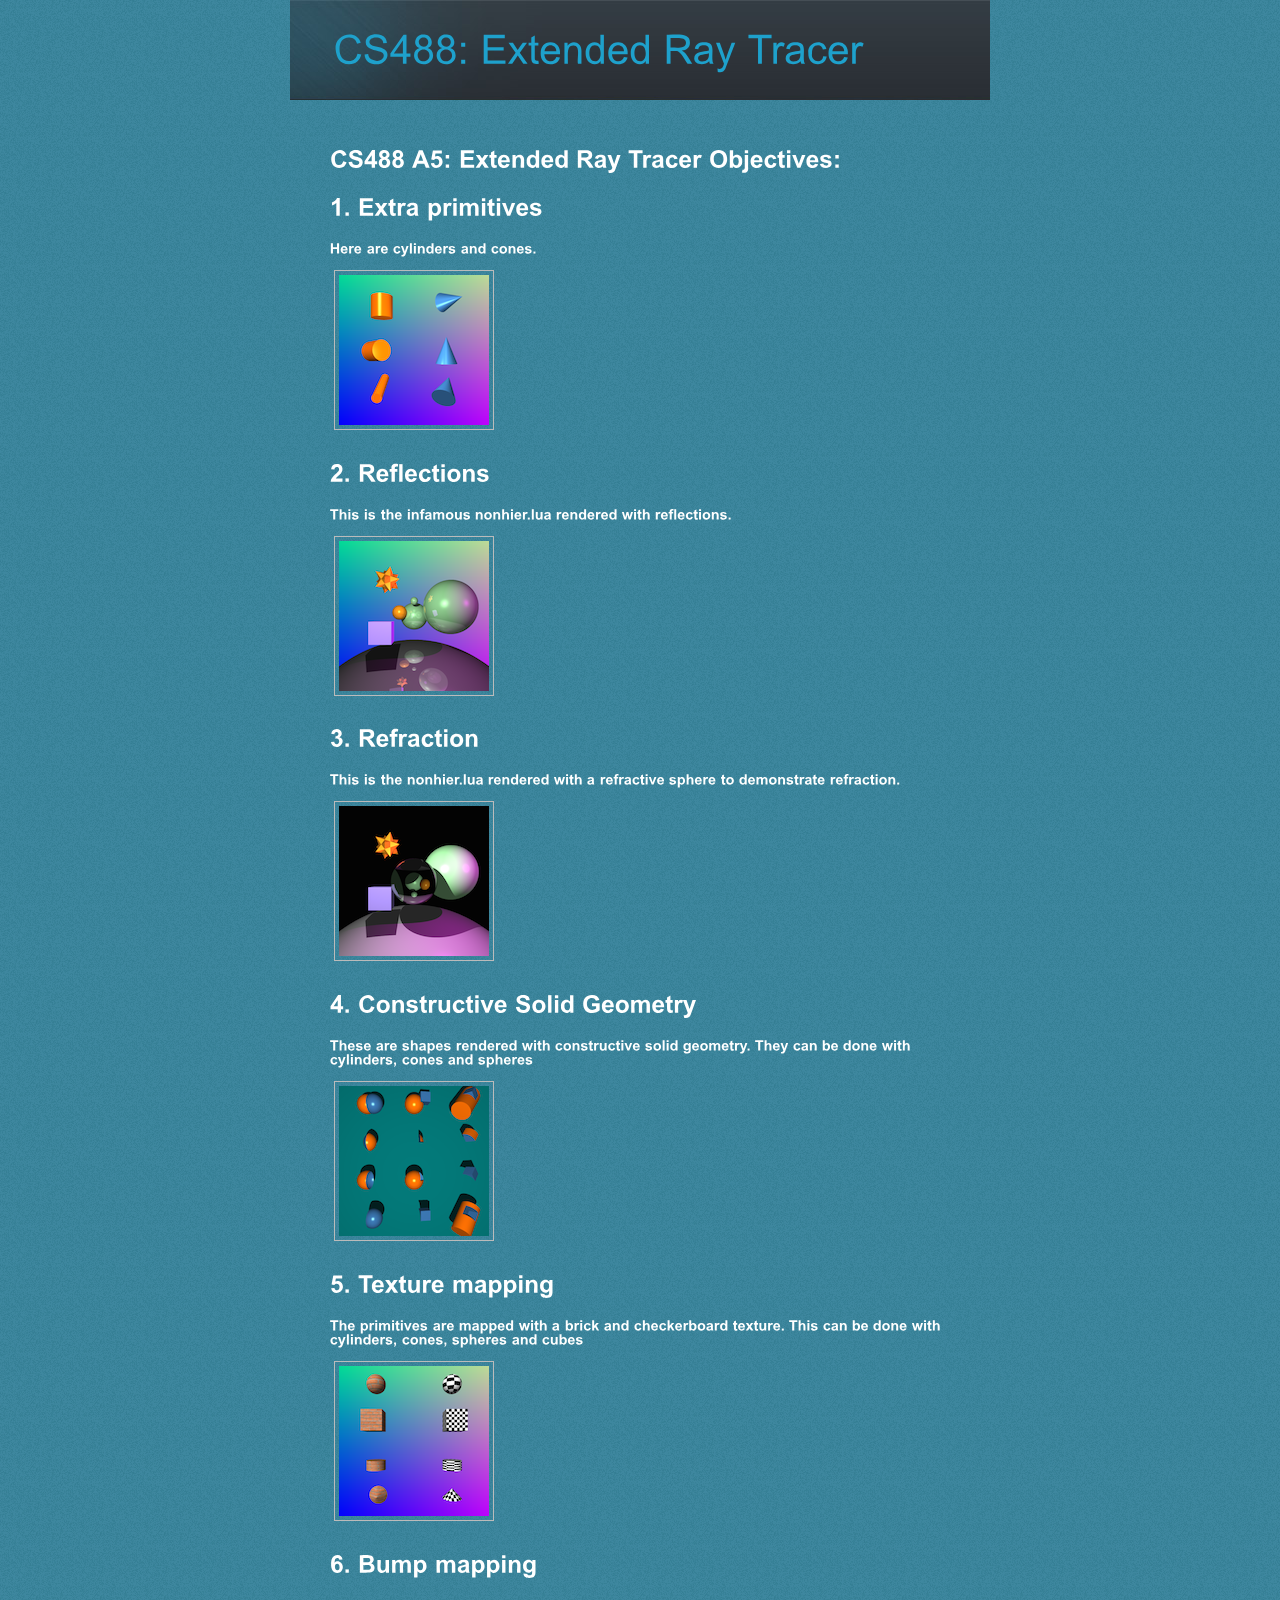
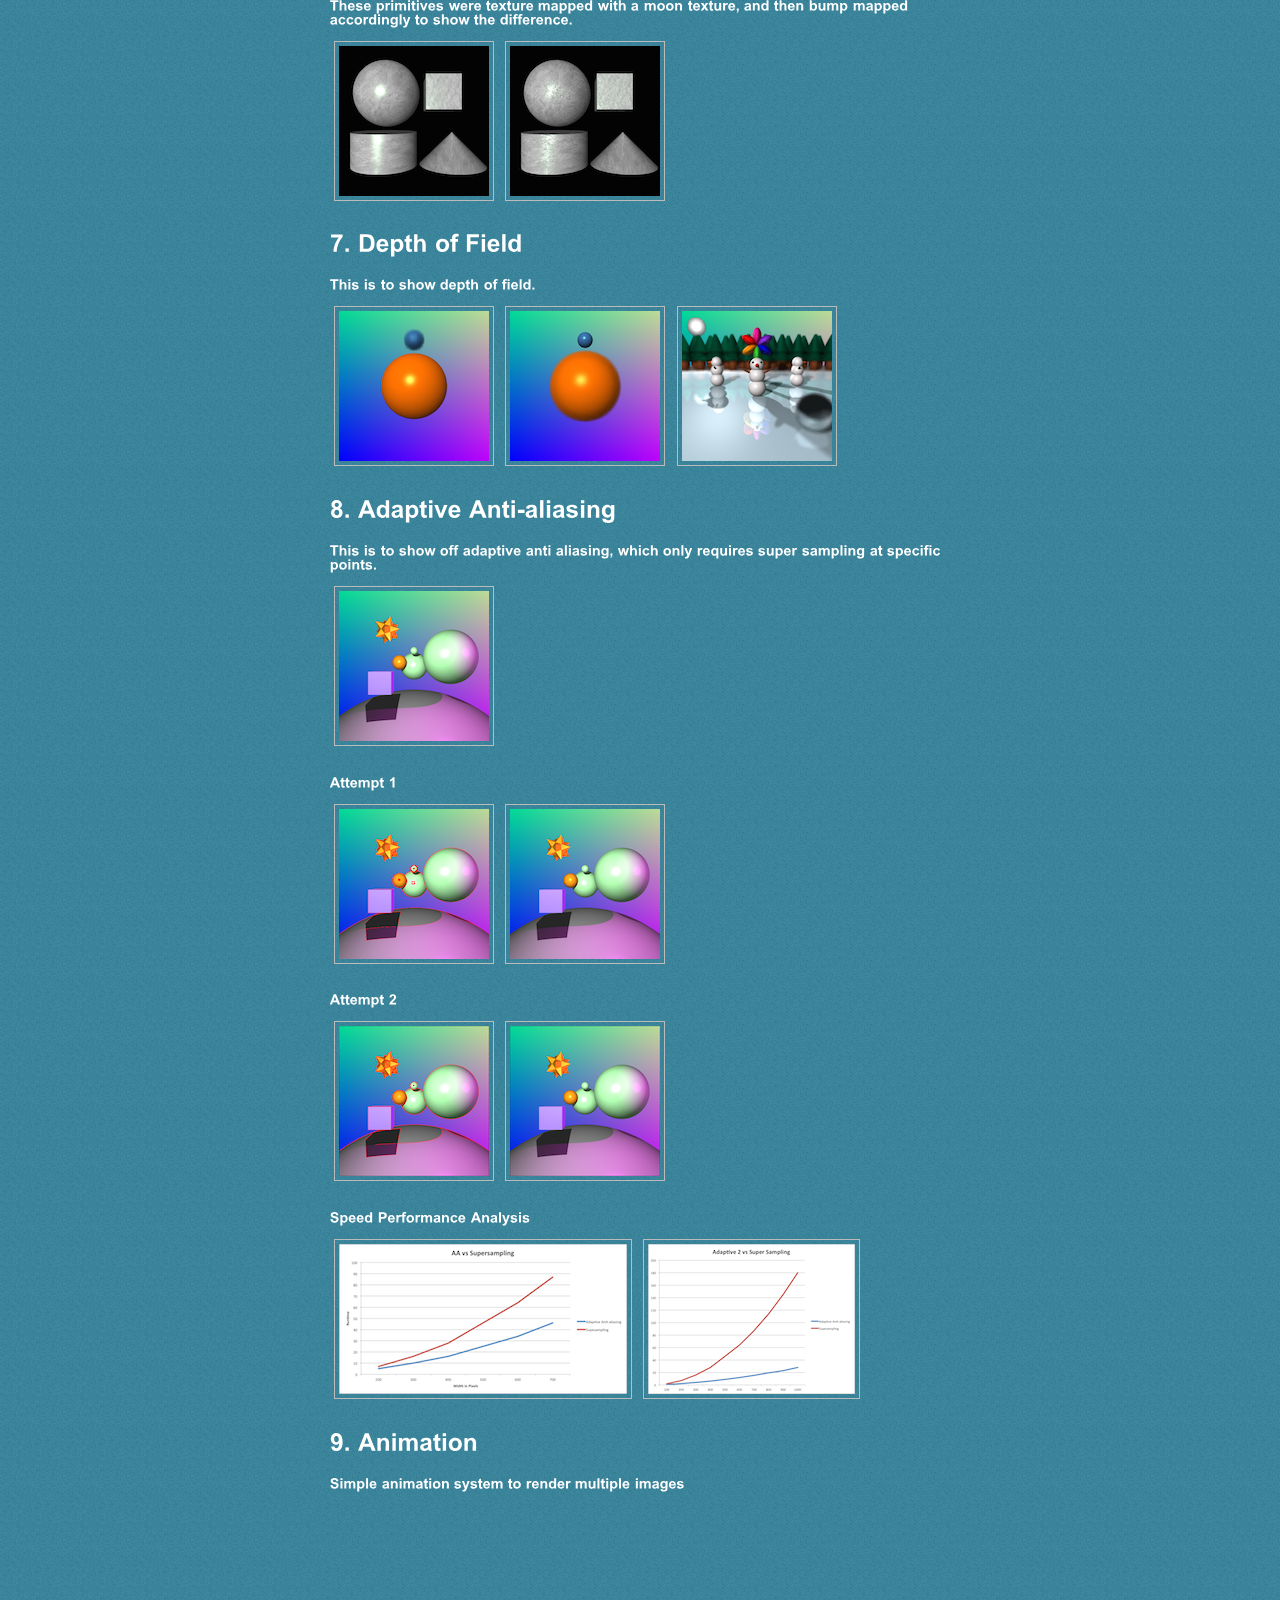
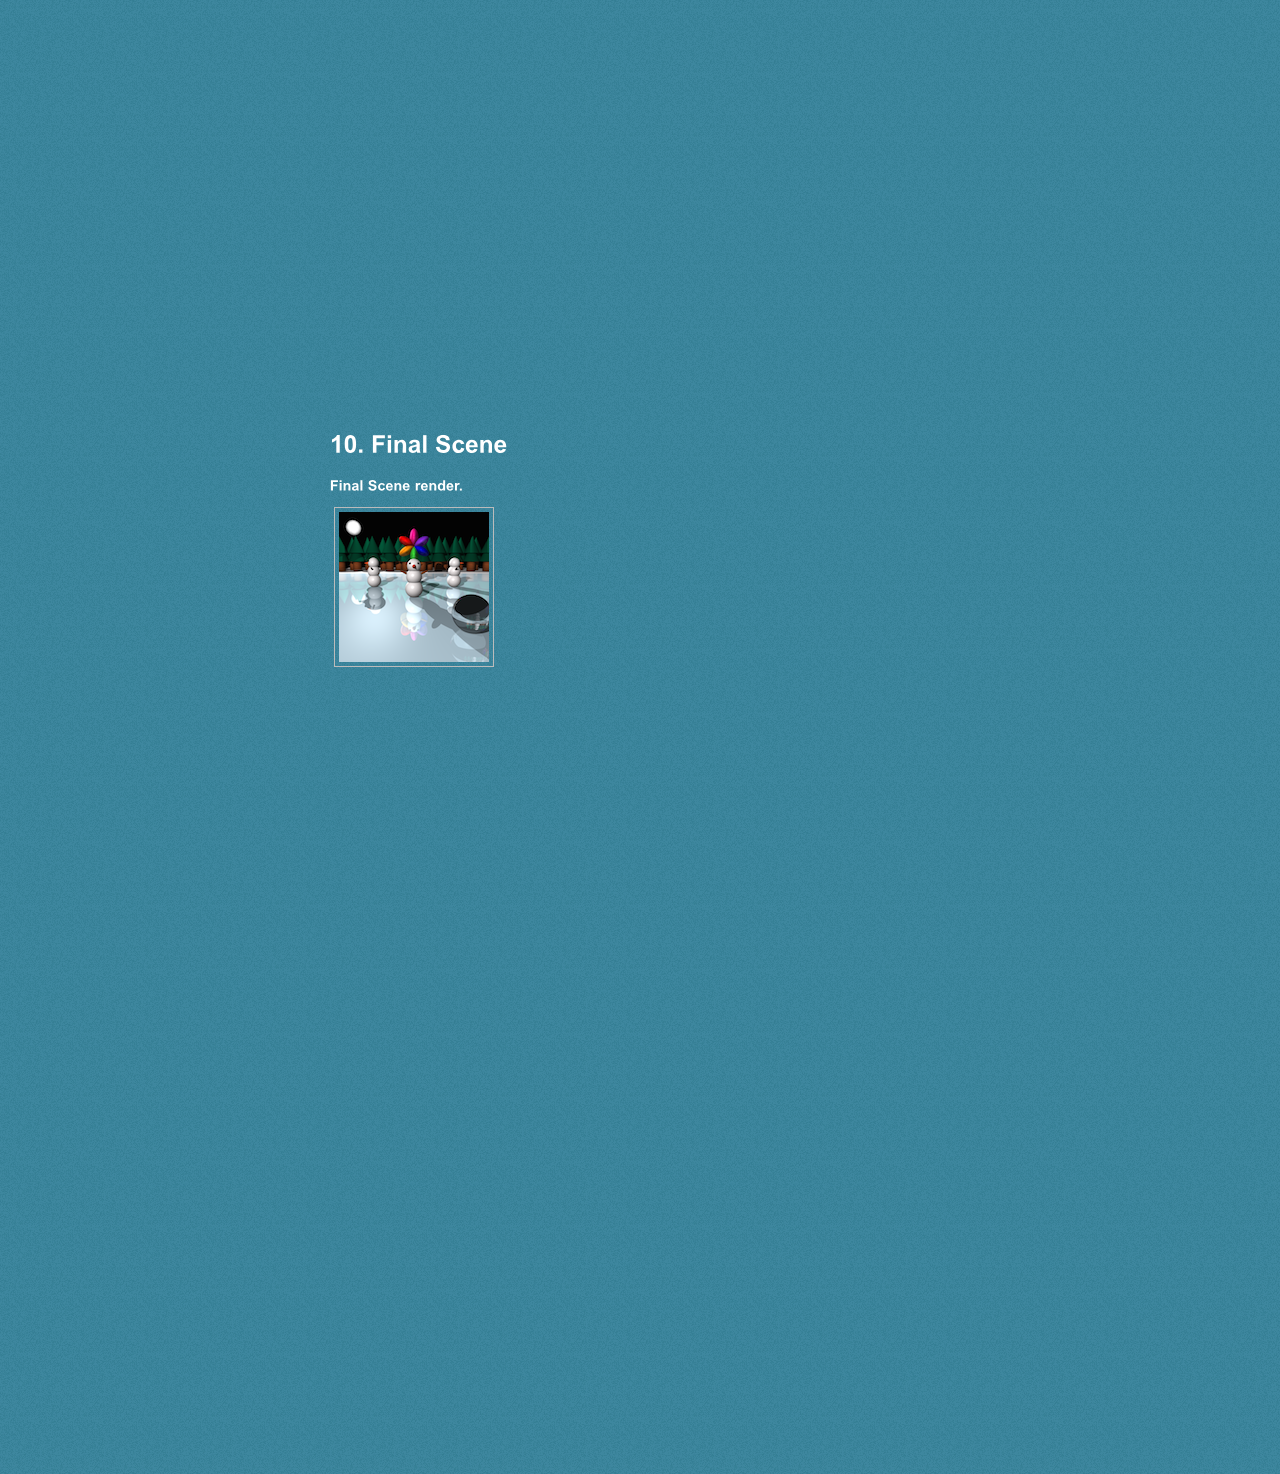
<file: index.html>
<!DOCTYPE html PUBLIC "-//W3C//DTD XHTML 1.0 Transitional//EN" "http://www.w3.org/TR/xhtml1/DTD/xhtml1-transitional.dtd">
<!--
Design by http://www.bluewebtemplates.com
Released for free under a Creative Commons Attribution 3.0 License
-->
<html xmlns="http://www.w3.org/1999/xhtml">
<head>
<title>Yipei Guan: CS488</title>
<meta http-equiv="Content-Type" content="text/html; charset=UTF-8" />
<link href="style.css" rel="stylesheet" type="text/css" />
<!-- CuFon: Enables smooth pretty custom font rendering. 100% SEO friendly. To disable, remove this section -->
<script type="text/javascript" src="js/cufon-yui.js"></script>
<script type="text/javascript" src="js/arial.js"></script>
<script type="text/javascript" src="js/cuf_run.js"></script>
<!-- CuFon ends -->


  <!-- Add jQuery library -->
  <script type="text/javascript" src="./lib/jquery-1.10.1.min.js"></script>

  <!-- Add mousewheel plugin (this is optional) -->
  <script type="text/javascript" src="./lib/jquery.mousewheel-3.0.6.pack.js"></script>

  <!-- Add fancyBox main JS and CSS files -->
  <script type="text/javascript" src="./source/jquery.fancybox.js?v=2.1.5"></script>
  <link rel="stylesheet" type="text/css" href="./source/jquery.fancybox.css?v=2.1.5" media="screen" />

  <!-- Add Button helper (this is optional) -->
  <link rel="stylesheet" type="text/css" href="./source/helpers/jquery.fancybox-buttons.css?v=1.0.5" />
  <script type="text/javascript" src="./source/helpers/jquery.fancybox-buttons.js?v=1.0.5"></script>

  <!-- Add Thumbnail helper (this is optional) -->
  <link rel="stylesheet" type="text/css" href="./source/helpers/jquery.fancybox-thumbs.css?v=1.0.7" />
  <script type="text/javascript" src="./source/helpers/jquery.fancybox-thumbs.js?v=1.0.7"></script>

  <!-- Add Media helper (this is optional) -->
  <script type="text/javascript" src="./source/helpers/jquery.fancybox-media.js?v=1.0.6"></script>

  <script type="text/javascript">
    $(document).ready(function() {
      /*
       *  Simple image gallery. Uses default settings
       */

      $('.fancybox').fancybox();

      /*
       *  Different effects
       */

      // Change title type, overlay closing speed
      $(".fancybox-effects-a").fancybox({
        helpers: {
          title : {
            type : 'outside'
          },
          overlay : {
            speedOut : 0
          }
        }
      });

      // Disable opening and closing animations, change title type
      $(".fancybox-effects-b").fancybox({
        openEffect  : 'none',
        closeEffect : 'none',

        helpers : {
          title : {
            type : 'over'
          }
        }
      });

      // Set custom style, close if clicked, change title type and overlay color
      $(".fancybox-effects-c").fancybox({
        wrapCSS    : 'fancybox-custom',
        closeClick : true,

        openEffect : 'none',

        helpers : {
          title : {
            type : 'inside'
          },
          overlay : {
            css : {
              'background' : 'rgba(238,238,238,0.85)'
            }
          }
        }
      });

      // Remove padding, set opening and closing animations, close if clicked and disable overlay
      $(".fancybox-effects-d").fancybox({
        padding: 0,

        openEffect : 'elastic',
        openSpeed  : 150,

        closeEffect : 'elastic',
        closeSpeed  : 150,

        closeClick : true,

        helpers : {
          overlay : null
        }
      });

      /*
       *  Button helper. Disable animations, hide close button, change title type and content
       */

      $('.fancybox-buttons').fancybox({
        openEffect  : 'none',
        closeEffect : 'none',

        prevEffect : 'none',
        nextEffect : 'none',

        closeBtn  : false,

        helpers : {
          title : {
            type : 'inside'
          },
          buttons : {}
        },

        afterLoad : function() {
          this.title = 'Image ' + (this.index + 1) + ' of ' + this.group.length + (this.title ? ' - ' + this.title : '');
        }
      });


      /*
       *  Thumbnail helper. Disable animations, hide close button, arrows and slide to next gallery item if clicked
       */

      $('.fancybox-thumbs').fancybox({
        prevEffect : 'none',
        nextEffect : 'none',

        closeBtn  : false,
        arrows    : false,
        nextClick : true,

        helpers : {
          thumbs : {
            width  : 50,
            height : 50
          }
        }
      });

      /*
       *  Media helper. Group items, disable animations, hide arrows, enable media and button helpers.
      */
      $('.fancybox-media')
        .attr('rel', 'media-gallery')
        .fancybox({
          openEffect : 'none',
          closeEffect : 'none',
          prevEffect : 'none',
          nextEffect : 'none',

          arrows : false,
          helpers : {
            media : {},
            buttons : {}
          }
        });

      /*
       *  Open manually
       */

      $("#fancybox-manual-a").click(function() {
        $.fancybox.open('1_b.jpg');
      });

      $("#fancybox-manual-b").click(function() {
        $.fancybox.open({
          href : 'iframe.html',
          type : 'iframe',
          padding : 5
        });
      });

      $("#fancybox-manual-c").click(function() {
        $.fancybox.open([
          {
            href : '1_b.jpg',
            title : 'My title'
          }, {
            href : '2_b.jpg',
            title : '2nd title'
          }, {
            href : '3_b.jpg'
          }
        ], {
          helpers : {
            thumbs : {
              width: 75,
              height: 50
            }
          }
        });
      });


    });
  </script>
  <style type="text/css">
    .fancybox-custom .fancybox-skin {
      box-shadow: 0 0 50px #222;
    }

    body {
      max-width: 700px;
      margin: 0 auto;
    }
  </style>
</head>
<body>
<div class="main">

  <div class="header">
    <div class="header_resize">
      <div class="logo"><h1><a href="index.html" class="nobg">CS488: Extended Ray Tracer</a></h1></div>

    </div>
  </div>

  <div class="content">
    <div class="content_resize">
      <div class="mainbar"> 
        <h2>CS488 A5: Extended Ray Tracer Objectives:</h2>
        <h2>1. Extra primitives</h2>
        <h3>Here are cylinders and cones.</h3>

        <p>
          <a class="fancybox" href="./ray/newShapes.png" data-fancybox-group="gallery" title="Cylinders and cones"><img src="./raysmall/newShapes.png" alt="" /></a>
        </p>
        <h2>2. Reflections</h2>
        <h3>This is the infamous nonhier.lua rendered with reflections.</h3>

        <p>
          <a class="fancybox" href="./ray/reflection.png" title="Nonhier with reflections"><img src="./raysmall/reflection.png" alt="" /></a>
        </p>

        <h2>3. Refraction</h2>
        <h3>This is the nonhier.lua rendered with a refractive sphere to demonstrate refraction.</h3>

        <p>
          <a class="fancybox" href="./ray/refraction.png" title="Nonhier with refractions"><img src="./raysmall/refraction.png" alt="" /></a>
        </p>

        <h2>4. Constructive Solid Geometry</h2>
        <h3>These are shapes rendered with constructive solid geometry.  They can be done with cylinders, cones and spheres</h3>

        <p>
          <a class="fancybox" href="./ray/csg.png" title="CSG"><img src="./raysmall/csg.png" alt="" /></a>
        </p>

        <h2>5. Texture mapping</h2>
        <h3>The primitives are mapped with a brick and checkerboard texture.  This can be done with cylinders, cones, spheres and cubes</h3>

        <p>
          <a class="fancybox" href="./ray/texture.png" title="Texture Mapping"><img src="./raysmall/texture.png" alt="" /></a>
        </p>

        <h2>6. Bump mapping</h2>
        <h3>These primitives were texture mapped with a moon texture, and then bump mapped accordingly to show the difference.</h3>

        <p>
        <a class="fancybox" href="./ray/sampleWithoutBump.png" data-fancybox-group="bump"  title="Without Bump Mapping"><img src="./raysmall/sampleWithoutBump.png" alt="" /></a>
        <a class="fancybox" href="./ray/sampleWithBump.png"  data-fancybox-group="bump" title="With Bump Mapping"><img src="./raysmall/sampleWithBump.png" alt="" /></a>
        </p>


        <h2>7. Depth of Field</h2>
        <h3>This is to show depth of field.  </h3>

        <p>
          <a class="fancybox" href="./ray/dopNear.png" data-fancybox-group="near"  title="Near"><img src="./raysmall/dopNear.png" alt="" /></a>
          <a class="fancybox" href="./ray/dopFar.png"  data-fancybox-group="near" title="Far"><img src="./raysmall/dopFar.png" alt="" /></a>
          <a class="fancybox" href="./ray/finalDOP.png"  data-fancybox-group="near" title="Snow Scene with DOP"><img src="./raysmall/finalDOP.png" alt="" /></a>
        </p>

        <h2>8. Adaptive Anti-aliasing</h2>
        <h3>This is to show off adaptive anti aliasing, which only requires super sampling at specific points.</h3>
        <p>
          <a class="fancybox" href="./ray/nonhier.png"  data-fancybox-group="aa" title="Original Super Sample"><img src="./raysmall/nonhier.png" alt="" /></a>
        </p>
        <h3> Attempt 1</h3>
        <p>
          <a class="fancybox" href="./ray/nonhier-with-red.png"  data-fancybox-group="aa" title="Attempt 1 with Red Outline"><img src="./raysmall/nonhier-with-red.png" alt="" /></a>
          <a class="fancybox" href="./ray/nonhier-aa.png"  data-fancybox-group="aa" title="Attempt 1 Real Image"><img src="./raysmall/nonhier-aa.png" alt="" /></a>
        </p>
        <h3> Attempt 2</h3>
        <p>
          <a class="fancybox" href="./ray/nonhier-aa2-red.png"  data-fancybox-group="aa" title="Attempt 2 with Red Outline"><img src="./raysmall/nonhier-aa2-red.png" alt="" /></a>
          <a class="fancybox" href="./ray/nonhier-aa2.png"  data-fancybox-group="aa" title="Attempt 2 Real Image"><img src="./raysmall/nonhier-aa2.png" alt="" /></a>
        </p>
        <h3>Speed Performance Analysis</h3>
        <p>
          <a class="fancybox" href="./ray/a1speed.png"  data-fancybox-group="aa" title="Attempt 1 Speed Comparison"><img src="./raysmall/a1speed.png" alt="" /></a>
          <a class="fancybox" href="./ray/a2speed.png"  data-fancybox-group="aa" title="Attempt 2 Speed Comparison"><img src="./raysmall/a2speed.png" alt="" /></a>
        </p>
        <h2>9. Animation</h2>
        <h3> Simple animation system to render multiple images</h3>
          <iframe width="512" height="512" src="http://www.youtube.com/embed/ZjMr2fqx704" frameborder="0" allowfullscreen></iframe>
        <h2>10. Final Scene</h2>
        <h3> Final Scene render.</h3>
        <p>
          <a class="fancybox" href="./ray/final.png"  data-fancybox-group="" title="Final Scene"><img src="./raysmall/final.png" alt="" /></a>
        </p>
<iframe width="768" height="768" src="http://www.youtube.com/embed/_Fv_edJngNY" frameborder="0" allowfullscreen></iframe>
      </div>
      </div>
      <div class="clr"></div>
    </div>
  </div>

 
  
  
</div>
</body>
</html>
</file>
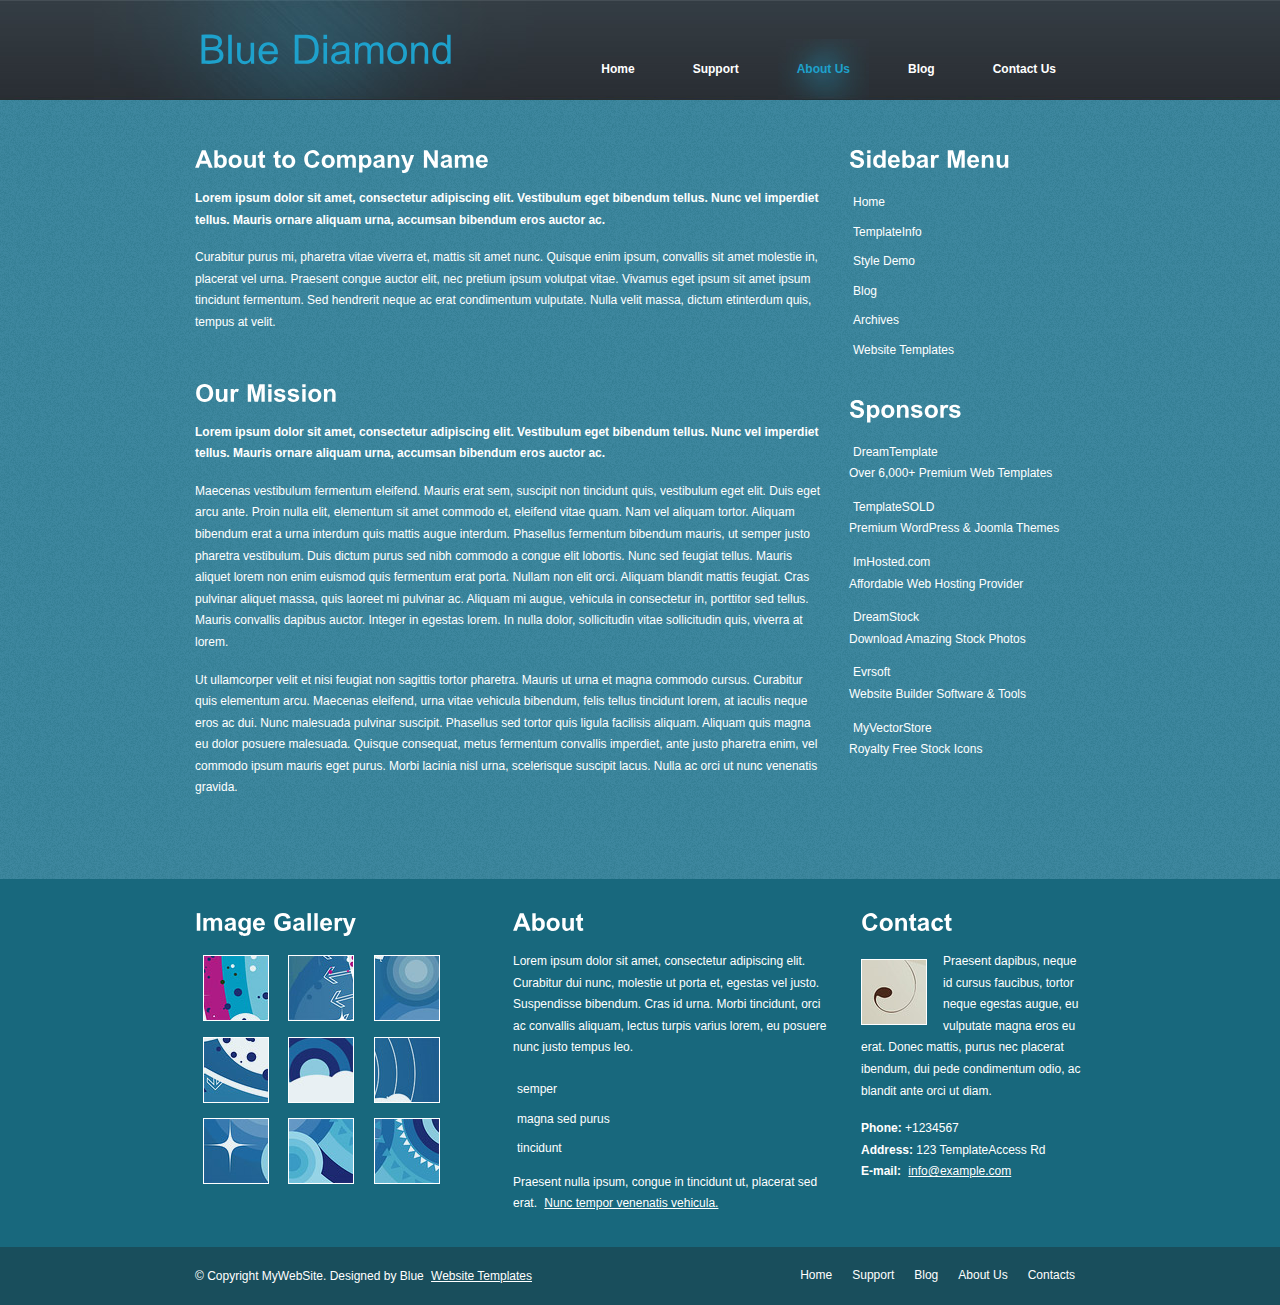
<file: about.html>
<!DOCTYPE html PUBLIC "-//W3C//DTD XHTML 1.0 Transitional//EN" "http://www.w3.org/TR/xhtml1/DTD/xhtml1-transitional.dtd">
<!--
Design by http://www.bluewebtemplates.com
Released for free under a Creative Commons Attribution 3.0 License
-->
<html xmlns="http://www.w3.org/1999/xhtml">
<head>
<title>Template</title>
<meta http-equiv="Content-Type" content="text/html; charset=UTF-8" />
<link href="style.css" rel="stylesheet" type="text/css" />
<!-- CuFon: Enables smooth pretty custom font rendering. 100% SEO friendly. To disable, remove this section -->
<script type="text/javascript" src="js/cufon-yui.js"></script>
<script type="text/javascript" src="js/arial.js"></script>
<script type="text/javascript" src="js/cuf_run.js"></script>
<!-- CuFon ends -->
</head>
<body>
<div class="main">

  <div class="header">
    <div class="header_resize">
      <div class="logo"><h1><a href="index.html" class="nobg">Blue Diamond</a></h1></div>
      <div class="menu_nav">
        <ul>
          <li><a href="index.html">Home</a></li>
          <li><a href="support.html">Support</a></li>
          <li class="active"><a href="about.html">About Us</a></li>
          <li><a href="blog.html">Blog</a></li>
          <li><a href="contact.html">Contact Us</a></li>
        </ul>
      </div>
      <div class="clr"></div>
    </div>
  </div>

  <div class="content">
    <div class="content_resize">
      <div class="mainbar">
        <div class="article">
          <h2>About to Company Name</h2>
          <p><strong>Lorem ipsum dolor sit amet, consectetur adipiscing elit. Vestibulum eget bibendum tellus. Nunc vel imperdiet tellus. Mauris ornare aliquam urna, accumsan bibendum eros auctor ac.</strong></p>
          <p>Curabitur purus mi, pharetra vitae viverra et, mattis sit amet nunc. Quisque enim ipsum, convallis sit amet molestie in, placerat vel urna. Praesent congue auctor elit, nec pretium ipsum volutpat vitae. Vivamus eget ipsum sit amet ipsum tincidunt fermentum. Sed hendrerit neque ac erat condimentum vulputate. Nulla velit massa, dictum etinterdum quis, tempus at velit.</p>
        </div>
        <div class="article">
          <h2>Our Mission</h2>
          <p><strong>Lorem ipsum dolor sit amet, consectetur adipiscing elit. Vestibulum eget bibendum tellus. Nunc vel imperdiet tellus. Mauris ornare aliquam urna, accumsan bibendum eros auctor ac.</strong></p>
          <p>Maecenas vestibulum fermentum eleifend. Mauris erat sem, suscipit non tincidunt quis, vestibulum eget elit. Duis eget arcu ante. Proin nulla elit, elementum sit amet commodo et, eleifend vitae quam. Nam vel aliquam tortor. Aliquam bibendum erat a urna interdum quis mattis augue interdum. Phasellus fermentum bibendum mauris, ut semper justo pharetra vestibulum. Duis dictum purus sed nibh commodo a congue elit lobortis. Nunc sed feugiat tellus. Mauris aliquet lorem non enim euismod quis fermentum erat porta. Nullam non elit orci. Aliquam blandit mattis feugiat. Cras pulvinar aliquet massa, quis laoreet mi pulvinar ac. Aliquam mi augue, vehicula in consectetur in, porttitor sed tellus. Mauris convallis dapibus auctor. Integer in egestas lorem. In nulla dolor, sollicitudin vitae sollicitudin quis, viverra at lorem.</p>
          <p>Ut ullamcorper velit et nisi feugiat non sagittis tortor pharetra. Mauris ut urna et magna commodo cursus. Curabitur quis elementum arcu. Maecenas eleifend, urna vitae vehicula bibendum, felis tellus tincidunt lorem, at iaculis neque eros ac dui. Nunc malesuada pulvinar suscipit. Phasellus sed tortor quis ligula facilisis aliquam. Aliquam quis magna eu dolor posuere malesuada. Quisque consequat, metus fermentum convallis imperdiet, ante justo pharetra enim, vel commodo ipsum mauris eget purus. Morbi lacinia nisl urna, scelerisque suscipit lacus. Nulla ac orci ut nunc venenatis gravida.</p>
        </div>
      </div>
      <div class="sidebar">
        <div class="gadget">
          <h2 class="star">Sidebar Menu</h2>
          <ul class="sb_menu">
            <li><a href="#">Home</a></li>
            <li><a href="#">TemplateInfo</a></li>
            <li><a href="#">Style Demo</a></li>
            <li><a href="#">Blog</a></li>
            <li><a href="#">Archives</a></li>
            <li><a href="http://www.dreamtemplate.com">Website Templates</a></li>
          </ul>
        </div>
        <div class="gadget">
          <h2 class="star">Sponsors</h2>
          <ul class="ex_menu">
            <li><a href="http://www.dreamtemplate.com" title="Website Templates">DreamTemplate</a><br />Over 6,000+ Premium Web Templates</li>
            <li><a href="http://www.templatesold.com" title="WordPress Themes">TemplateSOLD</a><br />Premium WordPress &amp; Joomla Themes</li>
            <li><a href="http://www.imhosted.com" title="Affordable Hosting">ImHosted.com</a><br />Affordable Web Hosting Provider</li>
            <li><a href="http://www.dreamstock.com" title="Stock Photos">DreamStock</a><br />Download Amazing Stock Photos</li>
            <li><a href="http://www.evrsoft.com" title="Website Builder">Evrsoft</a><br />Website Builder Software &amp; Tools</li>
            <li><a href="http://www.myvectorstore.com" title="Stock Icons">MyVectorStore</a><br />Royalty Free Stock Icons</li>
          </ul>
        </div>
      </div>
      <div class="clr"></div>
    </div>
  </div>

  <div class="fbg">
    <div class="fbg_resize">
      <div class="col c1">
        <h2>Image Gallery</h2>
        <a href="#" class="nobg"><img src="images/pix1.jpg" width="64" height="64" alt="ad" class="ad" /></a>
        <a href="#" class="nobg"><img src="images/pix2.jpg" width="64" height="64" alt="ad" class="ad" /></a>
        <a href="#" class="nobg"><img src="images/pix3.jpg" width="64" height="64" alt="ad" class="ad" /></a>
        <a href="#" class="nobg"><img src="images/pix4.jpg" width="64" height="64" alt="ad" class="ad" /></a>
        <a href="#" class="nobg"><img src="images/pix5.jpg" width="64" height="64" alt="ad" class="ad" /></a>
        <a href="#" class="nobg"><img src="images/pix6.jpg" width="64" height="64" alt="ad" class="ad" /></a>
        <a href="#" class="nobg"><img src="images/pix7.jpg" width="64" height="64" alt="ad" class="ad" /></a>
        <a href="#" class="nobg"><img src="images/pix8.jpg" width="64" height="64" alt="ad" class="ad" /></a>
        <a href="#" class="nobg"><img src="images/pix9.jpg" width="64" height="64" alt="ad" class="ad" /></a>
        <div class="clr"></div>
      </div>
      <div class="col c2">
        <h2>About</h2>
        <p>Lorem ipsum dolor sit amet, consectetur adipiscing elit. Curabitur dui nunc, molestie ut porta et, egestas vel justo. Suspendisse bibendum. Cras id urna. Morbi tincidunt, orci ac convallis aliquam, lectus turpis varius lorem, eu posuere nunc justo tempus leo.</p>
        <ul class="sb_menu">
          <li><a href="#">semper</a></li>
          <li><a href="#">magna sed purus</a></li>
          <li><a href="#">tincidunt</a></li>
        </ul>
        <p>Praesent nulla ipsum, congue in tincidunt ut, placerat sed erat. <a href="#">Nunc tempor venenatis vehicula.</a></p>
      </div>
      <div class="col c3">
        <h2>Contact</h2>
        <img src="images/white.jpg" width="64" height="64" alt="white" />
        <p>Praesent dapibus, neque id cursus faucibus, tortor neque egestas augue, eu vulputate magna eros eu erat. Donec mattis, purus nec placerat  ibendum, dui pede condimentum odio, ac blandit ante orci ut diam.</p>
        <p><strong>Phone:</strong> +1234567<br />
          <strong>Address:</strong> 123 TemplateAccess Rd<br />
          <strong>E-mail:</strong> <a href="mailto:info@example.com">info@example.com</a></p>
      </div>
      <div class="clr"></div>
    </div>
  </div>
  <div class="footer">
    <div class="footer_resize">
      <p class="lf">&copy; Copyright MyWebSite. Designed by Blue <a href="http://www.bluewebtemplates.com">Website Templates</a></p>
      <ul class="fmenu">
        <li><a href="index.html">Home</a></li>
        <li><a href="support.html">Support</a></li>
        <li class="active"><a href="blog.html">Blog</a></li>
        <li><a href="about.html">About Us</a></li>
        <li><a href="contact.html">Contacts</a></li>
      </ul>
      <div class="clr"></div>
    </div>
  </div>
</div>
</body>
</html>
</file>
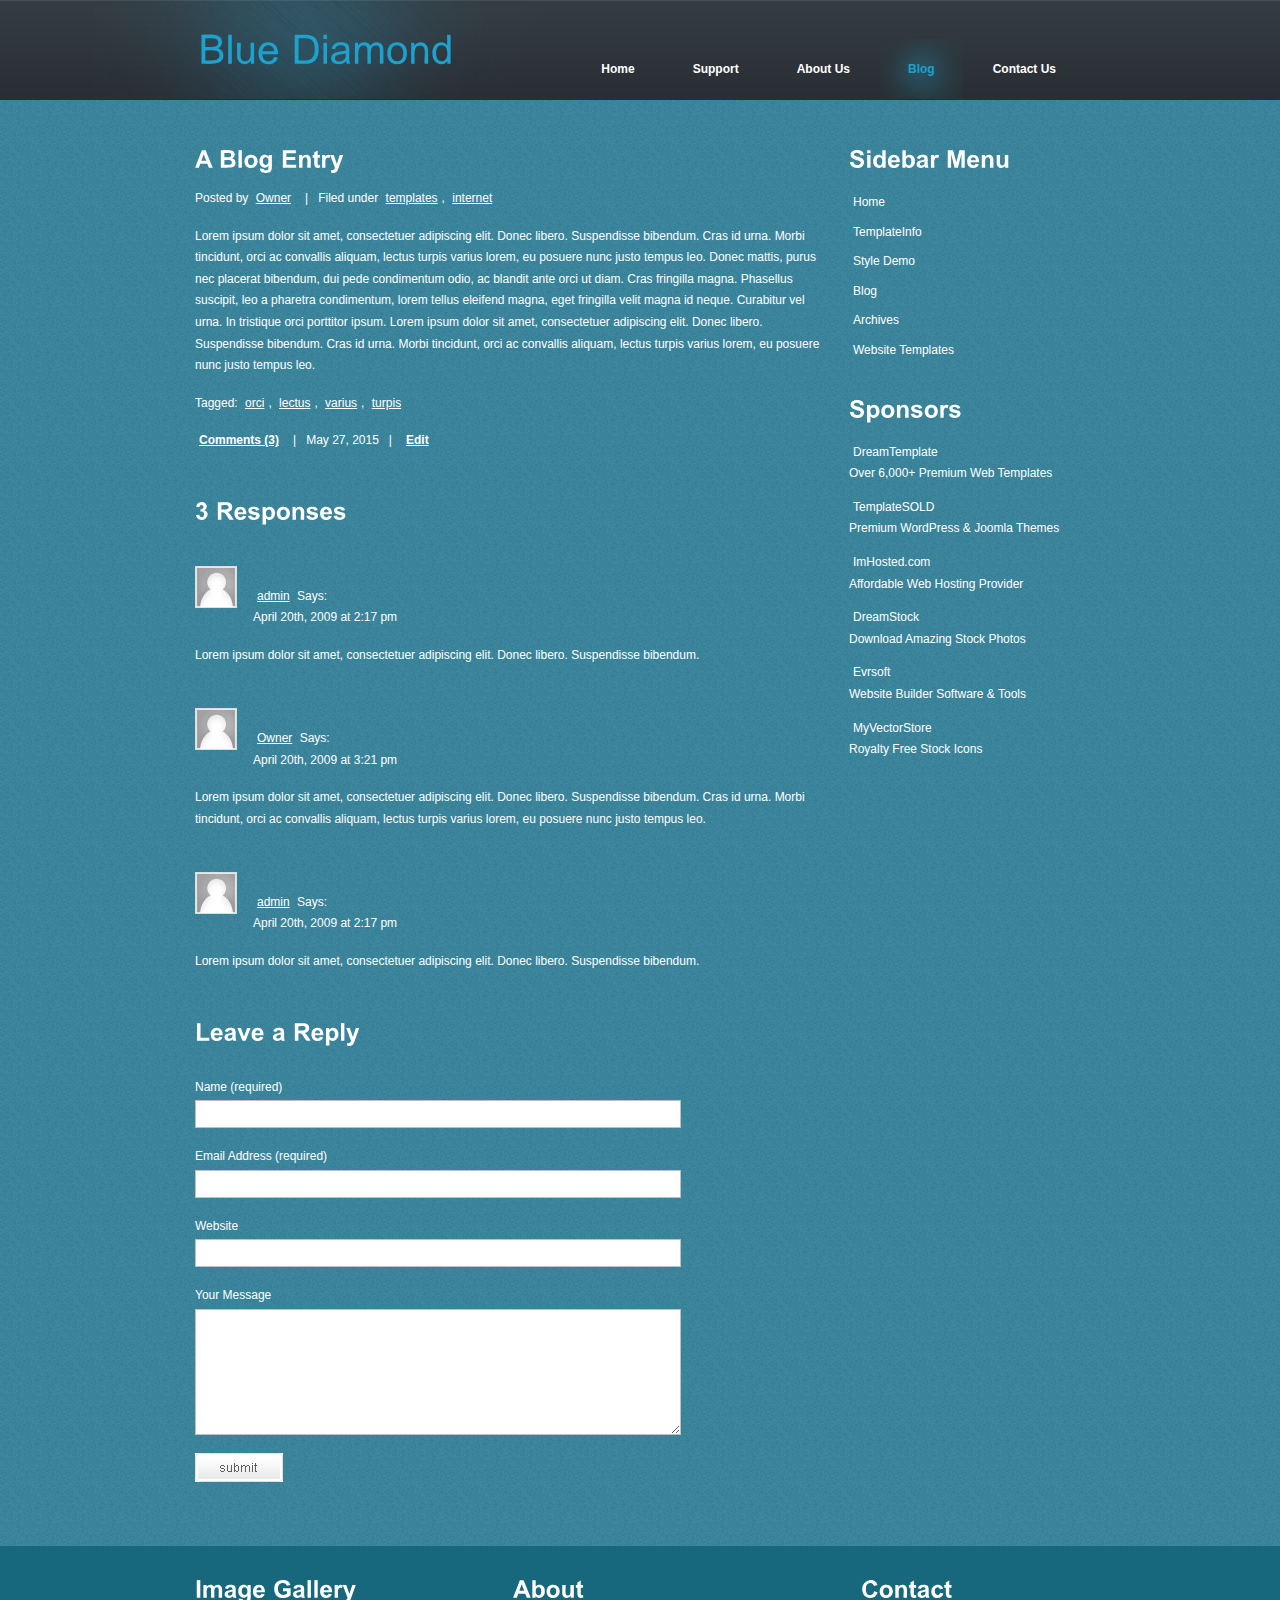
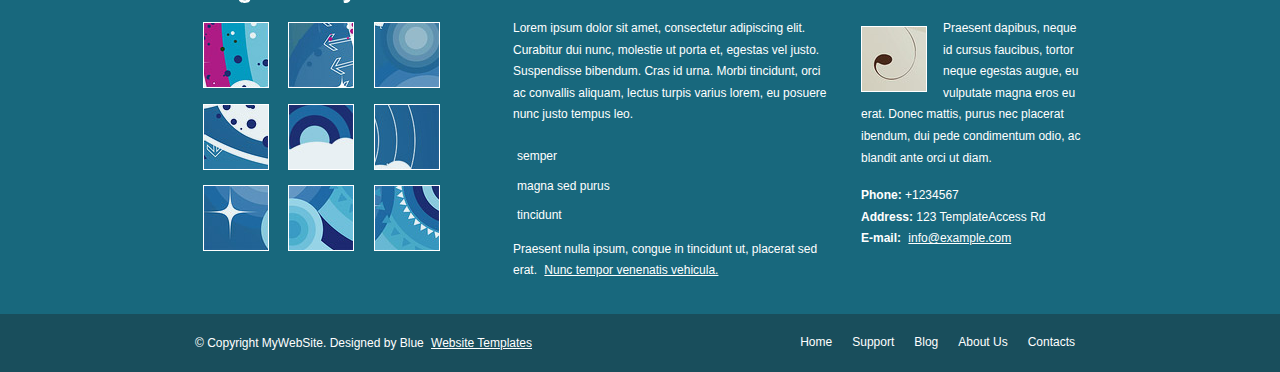
<file: blog.html>
<!DOCTYPE html PUBLIC "-//W3C//DTD XHTML 1.0 Transitional//EN" "http://www.w3.org/TR/xhtml1/DTD/xhtml1-transitional.dtd">
<!--
Design by http://www.bluewebtemplates.com
Released for free under a Creative Commons Attribution 3.0 License
-->
<html xmlns="http://www.w3.org/1999/xhtml">
<head>
<title>Template</title>
<meta http-equiv="Content-Type" content="text/html; charset=UTF-8" />
<link href="style.css" rel="stylesheet" type="text/css" />
<!-- CuFon: Enables smooth pretty custom font rendering. 100% SEO friendly. To disable, remove this section -->
<script type="text/javascript" src="js/cufon-yui.js"></script>
<script type="text/javascript" src="js/arial.js"></script>
<script type="text/javascript" src="js/cuf_run.js"></script>
<!-- CuFon ends -->
</head>
<body>
<div class="main">

  <div class="header">
    <div class="header_resize">
      <div class="logo"><h1><a href="index.html" class="nobg">Blue Diamond</a></h1></div>
      <div class="menu_nav">
        <ul>
          <li><a href="index.html">Home</a></li>
          <li><a href="support.html">Support</a></li>
          <li><a href="about.html">About Us</a></li>
          <li class="active"><a href="blog.html">Blog</a></li>
          <li><a href="contact.html">Contact Us</a></li>
        </ul>
      </div>
      <div class="clr"></div>
    </div>
  </div>

  <div class="content">
    <div class="content_resize">
      <div class="mainbar">
        <div class="article">
          <h2>A Blog Entry</h2>
          <p>Posted by <a href="#">Owner</a> &nbsp;&nbsp;|&nbsp;&nbsp; Filed under <a href="#">templates</a>, <a href="#">internet</a></p>
          <p>Lorem ipsum dolor sit amet, consectetuer adipiscing elit. Donec libero. Suspendisse bibendum. Cras id urna. Morbi tincidunt, orci ac convallis aliquam, lectus turpis varius lorem, eu posuere nunc justo tempus leo. Donec mattis, purus nec placerat bibendum, dui pede condimentum odio, ac blandit ante orci ut diam. Cras fringilla magna. Phasellus suscipit, leo a pharetra condimentum, lorem tellus eleifend magna, eget fringilla velit magna id neque. Curabitur vel urna. In tristique orci porttitor ipsum. Lorem ipsum dolor sit amet, consectetuer adipiscing elit. Donec libero. Suspendisse bibendum. Cras id urna. Morbi tincidunt, orci ac convallis aliquam, lectus turpis varius lorem, eu posuere nunc justo tempus leo. </p>
          <p>Tagged: <a href="#">orci</a>, <a href="#">lectus</a>, <a href="#">varius</a>, <a href="#">turpis</a></p>
          <p><a href="#"><strong>Comments (3)</strong></a> &nbsp;&nbsp;|&nbsp;&nbsp; May 27, 2015 &nbsp;&nbsp;|&nbsp;&nbsp; <a href="#"><strong>Edit</strong></a></p>
        </div>
        <div class="article">
          <h2>3 Responses</h2>
          <div class="comment">
            <a href="#"><img src="images/userpic.gif" width="40" height="40" alt="user" class="userpic" /></a>
            <p><a href="#">admin</a> Says:<br />April 20th, 2009 at 2:17 pm</p>
            <p>Lorem ipsum dolor sit amet, consectetuer adipiscing elit. Donec libero. Suspendisse bibendum.</p>
          </div>
          <div class="comment">
            <a href="#"><img src="images/userpic.gif" width="40" height="40" alt="user" class="userpic" /></a>
            <p><a href="#">Owner</a> Says:<br />April 20th, 2009 at 3:21 pm</p>
            <p>Lorem ipsum dolor sit amet, consectetuer adipiscing elit. Donec libero. Suspendisse bibendum. Cras id urna. Morbi tincidunt, orci ac convallis aliquam, lectus turpis varius lorem, eu posuere nunc justo tempus leo.</p>
          </div>
          <div class="comment">
            <a href="#"><img src="images/userpic.gif" width="40" height="40" alt="user" class="userpic" /></a>
            <p><a href="#">admin</a> Says:<br />April 20th, 2009 at 2:17 pm</p>
            <p>Lorem ipsum dolor sit amet, consectetuer adipiscing elit. Donec libero. Suspendisse bibendum.</p>
          </div>
        </div>
        <div class="article">
          <h2>Leave a Reply</h2>
          <form action="#" method="post" id="leavereply">
          <ol><li>
            <label for="name">Name (required)</label>
            <input id="name" name="name" class="text" />
          </li><li>
            <label for="email">Email Address (required)</label>
            <input id="email" name="email" class="text" />
          </li><li>
            <label for="website">Website</label>
            <input id="website" name="website" class="text" />
          </li><li>
            <label for="message">Your Message</label>
            <textarea id="message" name="message" rows="8" cols="50"></textarea>
          </li><li>
            <input type="image" name="imageField" id="imageField" src="images/submit.gif" class="send" />
            <div class="clr"></div>
          </li></ol>
          </form>
        </div>
      </div>
      <div class="sidebar">
        <div class="gadget">
          <h2 class="star">Sidebar Menu</h2>
          <ul class="sb_menu">
            <li><a href="#">Home</a></li>
            <li><a href="#">TemplateInfo</a></li>
            <li><a href="#">Style Demo</a></li>
            <li><a href="#">Blog</a></li>
            <li><a href="#">Archives</a></li>
            <li><a href="http://www.dreamtemplate.com">Website Templates</a></li>
          </ul>
        </div>
        <div class="gadget">
          <h2 class="star">Sponsors</h2>
          <ul class="ex_menu">
            <li><a href="http://www.dreamtemplate.com" title="Website Templates">DreamTemplate</a><br />Over 6,000+ Premium Web Templates</li>
            <li><a href="http://www.templatesold.com" title="WordPress Themes">TemplateSOLD</a><br />Premium WordPress &amp; Joomla Themes</li>
            <li><a href="http://www.imhosted.com" title="Affordable Hosting">ImHosted.com</a><br />Affordable Web Hosting Provider</li>
            <li><a href="http://www.dreamstock.com" title="Stock Photos">DreamStock</a><br />Download Amazing Stock Photos</li>
            <li><a href="http://www.evrsoft.com" title="Website Builder">Evrsoft</a><br />Website Builder Software &amp; Tools</li>
            <li><a href="http://www.myvectorstore.com" title="Stock Icons">MyVectorStore</a><br />Royalty Free Stock Icons</li>
          </ul>
        </div>
      </div>
      <div class="clr"></div>
    </div>
  </div>

  <div class="fbg">
    <div class="fbg_resize">
      <div class="col c1">
        <h2>Image Gallery</h2>
        <a href="#" class="nobg"><img src="images/pix1.jpg" width="64" height="64" alt="ad" class="ad" /></a>
        <a href="#" class="nobg"><img src="images/pix2.jpg" width="64" height="64" alt="ad" class="ad" /></a>
        <a href="#" class="nobg"><img src="images/pix3.jpg" width="64" height="64" alt="ad" class="ad" /></a>
        <a href="#" class="nobg"><img src="images/pix4.jpg" width="64" height="64" alt="ad" class="ad" /></a>
        <a href="#" class="nobg"><img src="images/pix5.jpg" width="64" height="64" alt="ad" class="ad" /></a>
        <a href="#" class="nobg"><img src="images/pix6.jpg" width="64" height="64" alt="ad" class="ad" /></a>
        <a href="#" class="nobg"><img src="images/pix7.jpg" width="64" height="64" alt="ad" class="ad" /></a>
        <a href="#" class="nobg"><img src="images/pix8.jpg" width="64" height="64" alt="ad" class="ad" /></a>
        <a href="#" class="nobg"><img src="images/pix9.jpg" width="64" height="64" alt="ad" class="ad" /></a>
        <div class="clr"></div>
      </div>
      <div class="col c2">
        <h2>About</h2>
        <p>Lorem ipsum dolor sit amet, consectetur adipiscing elit. Curabitur dui nunc, molestie ut porta et, egestas vel justo. Suspendisse bibendum. Cras id urna. Morbi tincidunt, orci ac convallis aliquam, lectus turpis varius lorem, eu posuere nunc justo tempus leo.</p>
        <ul class="sb_menu">
          <li><a href="#">semper</a></li>
          <li><a href="#">magna sed purus</a></li>
          <li><a href="#">tincidunt</a></li>
        </ul>
        <p>Praesent nulla ipsum, congue in tincidunt ut, placerat sed erat. <a href="#">Nunc tempor venenatis vehicula.</a></p>
      </div>
      <div class="col c3">
        <h2>Contact</h2>
        <img src="images/white.jpg" width="64" height="64" alt="white" />
        <p>Praesent dapibus, neque id cursus faucibus, tortor neque egestas augue, eu vulputate magna eros eu erat. Donec mattis, purus nec placerat  ibendum, dui pede condimentum odio, ac blandit ante orci ut diam.</p>
        <p><strong>Phone:</strong> +1234567<br />
          <strong>Address:</strong> 123 TemplateAccess Rd<br />
          <strong>E-mail:</strong> <a href="mailto:info@example.com">info@example.com</a></p>
      </div>
      <div class="clr"></div>
    </div>
  </div>
  <div class="footer">
    <div class="footer_resize">
      <p class="lf">&copy; Copyright MyWebSite. Designed by Blue <a href="http://www.bluewebtemplates.com">Website Templates</a></p>
      <ul class="fmenu">
        <li><a href="index.html">Home</a></li>
        <li><a href="support.html">Support</a></li>
        <li class="active"><a href="blog.html">Blog</a></li>
        <li><a href="about.html">About Us</a></li>
        <li><a href="contact.html">Contacts</a></li>
      </ul>
      <div class="clr"></div>
    </div>
  </div>
</div>
</body>
</html>
</file>
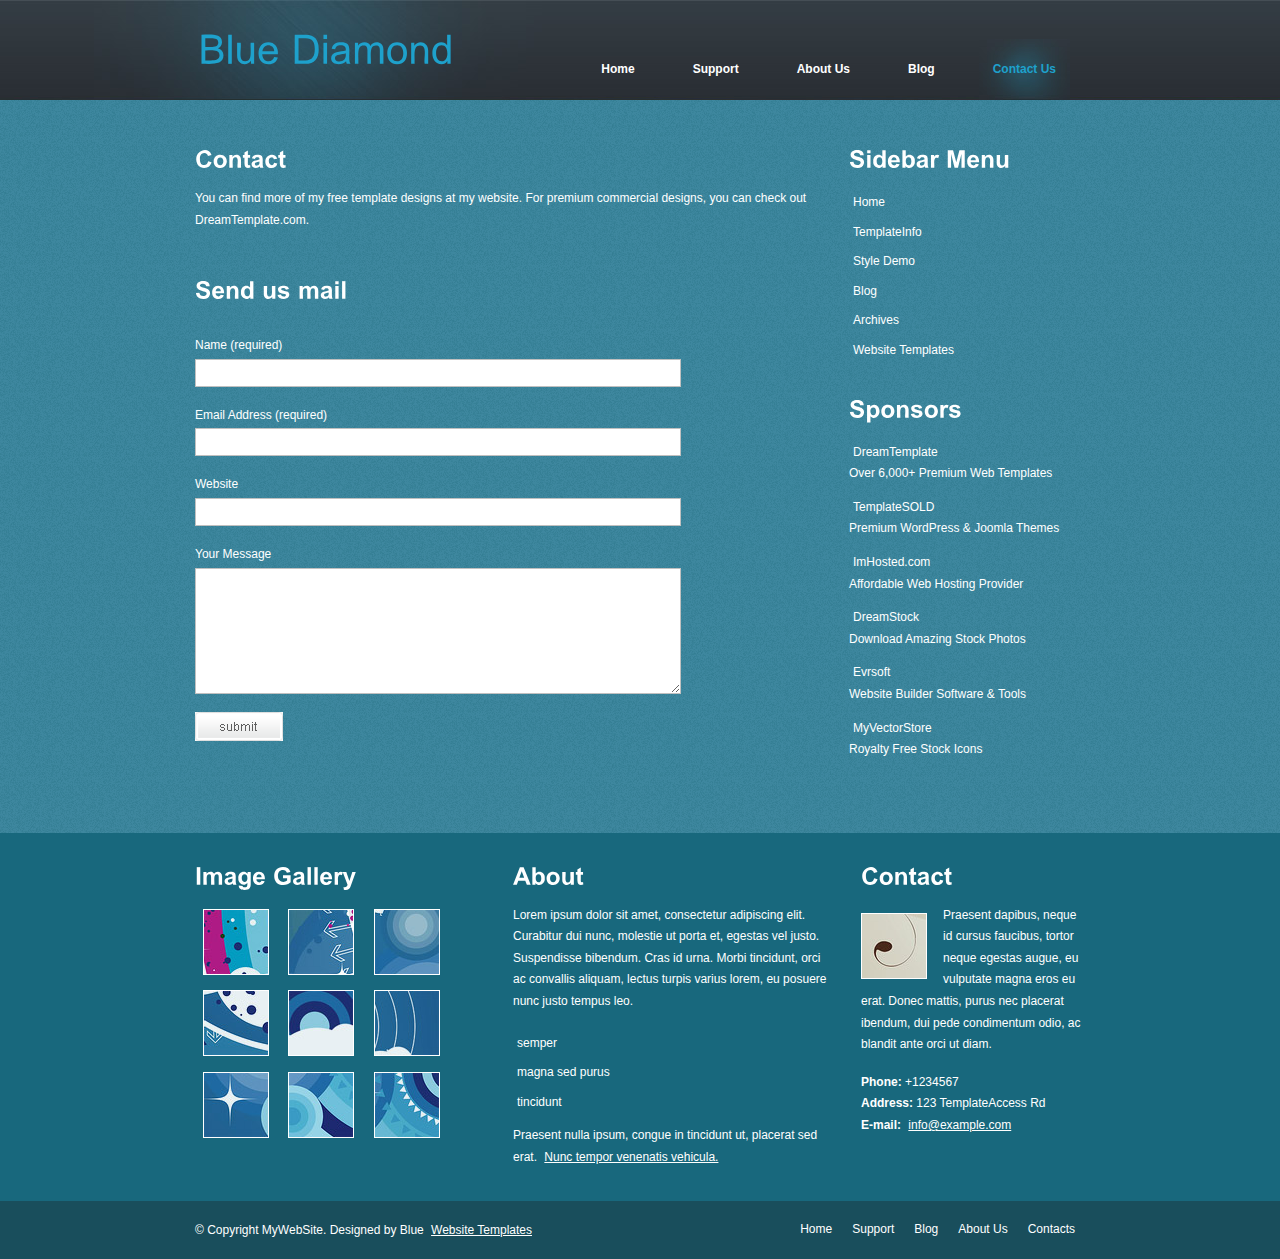
<file: contact.html>
<!DOCTYPE html PUBLIC "-//W3C//DTD XHTML 1.0 Transitional//EN" "http://www.w3.org/TR/xhtml1/DTD/xhtml1-transitional.dtd">
<!--
Design by http://www.bluewebtemplates.com
Released for free under a Creative Commons Attribution 3.0 License
-->
<html xmlns="http://www.w3.org/1999/xhtml">
<head>
<title>Template</title>
<meta http-equiv="Content-Type" content="text/html; charset=UTF-8" />
<link href="style.css" rel="stylesheet" type="text/css" />
<!-- CuFon: Enables smooth pretty custom font rendering. 100% SEO friendly. To disable, remove this section -->
<script type="text/javascript" src="js/cufon-yui.js"></script>
<script type="text/javascript" src="js/arial.js"></script>
<script type="text/javascript" src="js/cuf_run.js"></script>
<!-- CuFon ends -->
</head>
<body>
<div class="main">

  <div class="header">
    <div class="header_resize">
      <div class="logo"><h1><a href="index.html" class="nobg">Blue Diamond</a></h1></div>
      <div class="menu_nav">
        <ul>
          <li><a href="index.html">Home</a></li>
          <li><a href="support.html">Support</a></li>
          <li><a href="about.html">About Us</a></li>
          <li><a href="blog.html">Blog</a></li>
          <li class="active"><a href="contact.html">Contact Us</a></li>
        </ul>
      </div>
      <div class="clr"></div>
    </div>
  </div>

  <div class="content">
    <div class="content_resize">
      <div class="mainbar">
        <div class="article">
          <h2>Contact</h2>
          <p>You can find more of my free template designs at my website. For premium commercial designs, you can check out DreamTemplate.com.</p>
        </div>
        <div class="article">
          <h2>Send us mail</h2>
          <form action="#" method="post" id="sendemail">
          <ol><li>
            <label for="name">Name (required)</label>
            <input id="name" name="name" class="text" />
          </li><li>
            <label for="email">Email Address (required)</label>
            <input id="email" name="email" class="text" />
          </li><li>
            <label for="website">Website</label>
            <input id="website" name="website" class="text" />
          </li><li>
            <label for="message">Your Message</label>
            <textarea id="message" name="message" rows="8" cols="50"></textarea>
          </li><li>
            <input type="image" name="imageField" id="imageField" src="images/submit.gif" class="send" />
            <div class="clr"></div>
          </li></ol>
          </form>
        </div>
      </div>
      <div class="sidebar">
        <div class="gadget">
          <h2 class="star">Sidebar Menu</h2>
          <ul class="sb_menu">
            <li><a href="#">Home</a></li>
            <li><a href="#">TemplateInfo</a></li>
            <li><a href="#">Style Demo</a></li>
            <li><a href="#">Blog</a></li>
            <li><a href="#">Archives</a></li>
            <li><a href="http://www.dreamtemplate.com">Website Templates</a></li>
          </ul>
        </div>
        <div class="gadget">
          <h2 class="star">Sponsors</h2>
          <ul class="ex_menu">
            <li><a href="http://www.dreamtemplate.com" title="Website Templates">DreamTemplate</a><br />Over 6,000+ Premium Web Templates</li>
            <li><a href="http://www.templatesold.com" title="WordPress Themes">TemplateSOLD</a><br />Premium WordPress &amp; Joomla Themes</li>
            <li><a href="http://www.imhosted.com" title="Affordable Hosting">ImHosted.com</a><br />Affordable Web Hosting Provider</li>
            <li><a href="http://www.dreamstock.com" title="Stock Photos">DreamStock</a><br />Download Amazing Stock Photos</li>
            <li><a href="http://www.evrsoft.com" title="Website Builder">Evrsoft</a><br />Website Builder Software &amp; Tools</li>
            <li><a href="http://www.myvectorstore.com" title="Stock Icons">MyVectorStore</a><br />Royalty Free Stock Icons</li>
          </ul>
        </div>
      </div>
      <div class="clr"></div>
    </div>
  </div>

  <div class="fbg">
    <div class="fbg_resize">
      <div class="col c1">
        <h2>Image Gallery</h2>
        <a href="#" class="nobg"><img src="images/pix1.jpg" width="64" height="64" alt="ad" class="ad" /></a>
        <a href="#" class="nobg"><img src="images/pix2.jpg" width="64" height="64" alt="ad" class="ad" /></a>
        <a href="#" class="nobg"><img src="images/pix3.jpg" width="64" height="64" alt="ad" class="ad" /></a>
        <a href="#" class="nobg"><img src="images/pix4.jpg" width="64" height="64" alt="ad" class="ad" /></a>
        <a href="#" class="nobg"><img src="images/pix5.jpg" width="64" height="64" alt="ad" class="ad" /></a>
        <a href="#" class="nobg"><img src="images/pix6.jpg" width="64" height="64" alt="ad" class="ad" /></a>
        <a href="#" class="nobg"><img src="images/pix7.jpg" width="64" height="64" alt="ad" class="ad" /></a>
        <a href="#" class="nobg"><img src="images/pix8.jpg" width="64" height="64" alt="ad" class="ad" /></a>
        <a href="#" class="nobg"><img src="images/pix9.jpg" width="64" height="64" alt="ad" class="ad" /></a>
        <div class="clr"></div>
      </div>
      <div class="col c2">
        <h2>About</h2>
        <p>Lorem ipsum dolor sit amet, consectetur adipiscing elit. Curabitur dui nunc, molestie ut porta et, egestas vel justo. Suspendisse bibendum. Cras id urna. Morbi tincidunt, orci ac convallis aliquam, lectus turpis varius lorem, eu posuere nunc justo tempus leo.</p>
        <ul class="sb_menu">
          <li><a href="#">semper</a></li>
          <li><a href="#">magna sed purus</a></li>
          <li><a href="#">tincidunt</a></li>
        </ul>
        <p>Praesent nulla ipsum, congue in tincidunt ut, placerat sed erat. <a href="#">Nunc tempor venenatis vehicula.</a></p>
      </div>
      <div class="col c3">
        <h2>Contact</h2>
        <img src="images/white.jpg" width="64" height="64" alt="white" />
        <p>Praesent dapibus, neque id cursus faucibus, tortor neque egestas augue, eu vulputate magna eros eu erat. Donec mattis, purus nec placerat  ibendum, dui pede condimentum odio, ac blandit ante orci ut diam.</p>
        <p><strong>Phone:</strong> +1234567<br />
          <strong>Address:</strong> 123 TemplateAccess Rd<br />
          <strong>E-mail:</strong> <a href="mailto:info@example.com">info@example.com</a></p>
      </div>
      <div class="clr"></div>
    </div>
  </div>
  <div class="footer">
    <div class="footer_resize">
      <p class="lf">&copy; Copyright MyWebSite. Designed by Blue <a href="http://www.bluewebtemplates.com">Website Templates</a></p>
      <ul class="fmenu">
        <li><a href="index.html">Home</a></li>
        <li><a href="support.html">Support</a></li>
        <li><a href="blog.html">Blog</a></li>
        <li><a href="about.html">About Us</a></li>
        <li class="active"><a href="contact.html">Contacts</a></li>
      </ul>
      <div class="clr"></div>
    </div>
  </div>
</div>
</body>
</html>
</file>
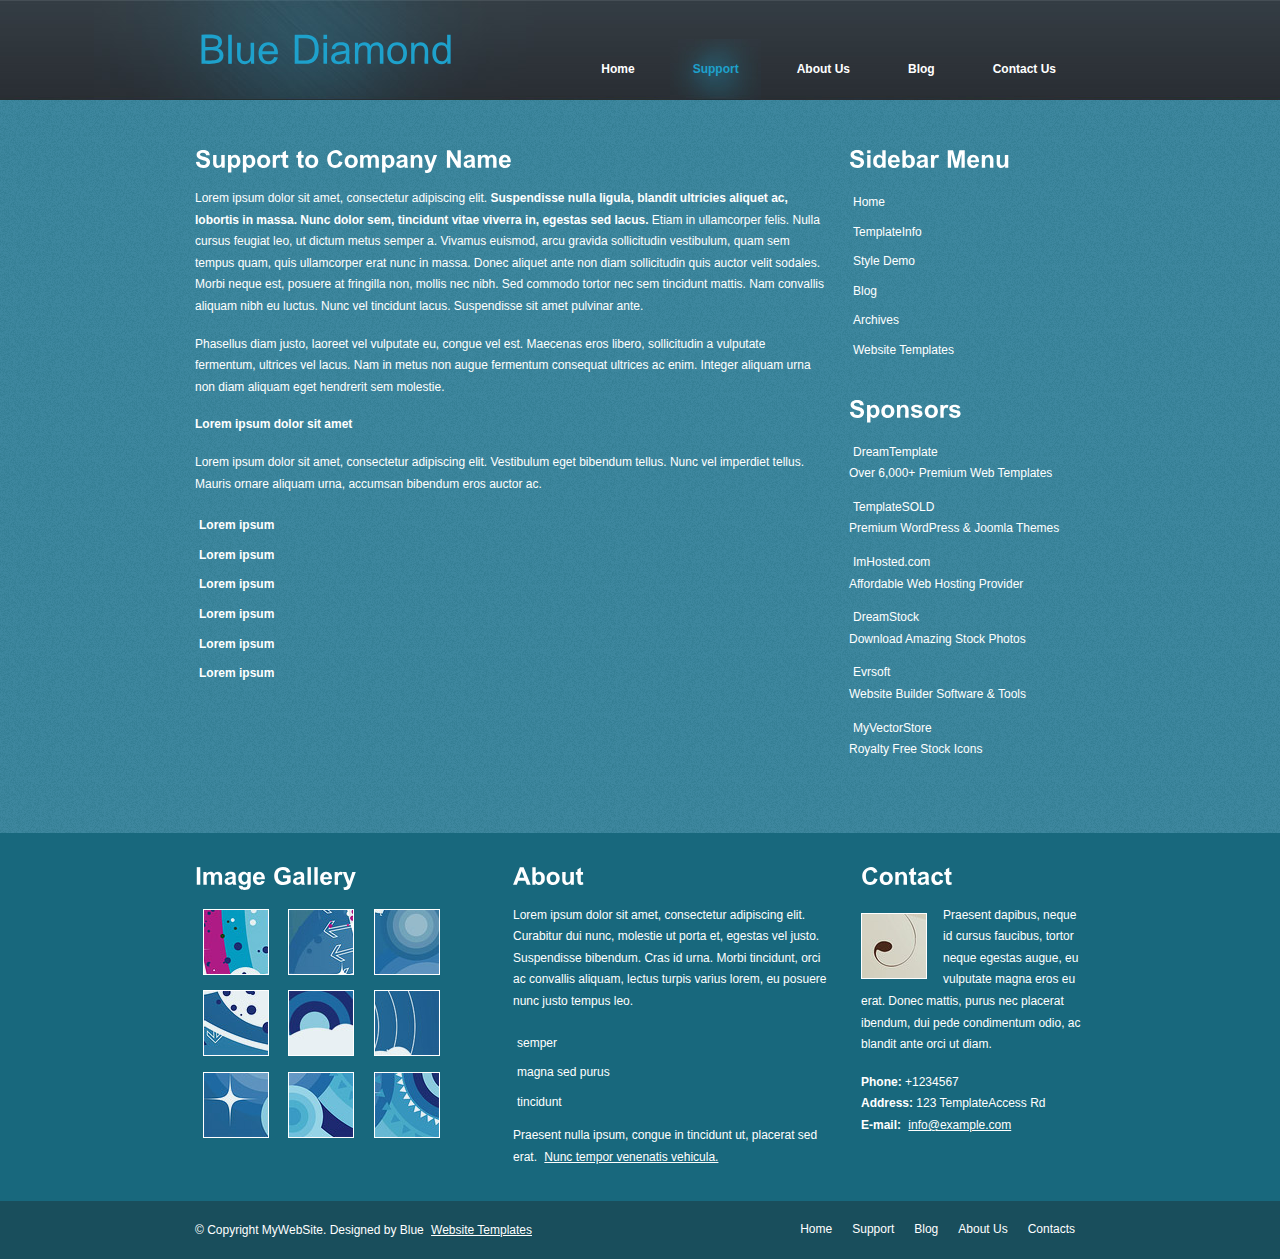
<file: support.html>
<!DOCTYPE html PUBLIC "-//W3C//DTD XHTML 1.0 Transitional//EN" "http://www.w3.org/TR/xhtml1/DTD/xhtml1-transitional.dtd">
<!--
Design by http://www.bluewebtemplates.com
Released for free under a Creative Commons Attribution 3.0 License
-->
<html xmlns="http://www.w3.org/1999/xhtml">
<head>
<title>Template</title>
<meta http-equiv="Content-Type" content="text/html; charset=UTF-8" />
<link href="style.css" rel="stylesheet" type="text/css" />
<!-- CuFon: Enables smooth pretty custom font rendering. 100% SEO friendly. To disable, remove this section -->
<script type="text/javascript" src="js/cufon-yui.js"></script>
<script type="text/javascript" src="js/arial.js"></script>
<script type="text/javascript" src="js/cuf_run.js"></script>
<!-- CuFon ends -->
</head>
<body>
<div class="main">

  <div class="header">
    <div class="header_resize">
     <div class="logo"><h1><a href="index.html" class="nobg">Blue Diamond</a></h1></div>
      <div class="menu_nav">
        <ul>
          <li><a href="index.html">Home</a></li>
          <li class="active"><a href="support.html">Support</a></li>
          <li><a href="about.html">About Us</a></li>
          <li><a href="blog.html">Blog</a></li>
          <li><a href="contact.html">Contact Us</a></li>
        </ul>
      </div>
      <div class="clr"></div>
    </div>
  </div>

  <div class="content">
    <div class="content_resize">
      <div class="mainbar">
        <div class="article">
          <h2>Support to Company Name</h2>
          <p>Lorem ipsum dolor sit amet, consectetur adipiscing elit. <strong>Suspendisse nulla ligula, blandit ultricies aliquet ac, lobortis in massa. Nunc dolor sem, tincidunt vitae viverra in, egestas sed lacus.</strong> Etiam in ullamcorper felis. Nulla cursus feugiat leo, ut dictum metus semper a. Vivamus euismod, arcu gravida sollicitudin vestibulum, quam sem tempus quam, quis ullamcorper erat nunc in massa. Donec aliquet ante non diam sollicitudin quis auctor velit sodales. Morbi neque est, posuere at fringilla non, mollis nec nibh. Sed commodo tortor nec sem tincidunt mattis. Nam convallis aliquam nibh eu luctus. Nunc vel tincidunt lacus. Suspendisse sit amet pulvinar ante.</p>
          <p>Phasellus diam justo, laoreet vel vulputate eu, congue vel est. Maecenas eros libero, sollicitudin a vulputate fermentum, ultrices vel lacus. Nam in metus non augue fermentum consequat ultrices ac enim. Integer aliquam urna non diam aliquam eget hendrerit sem molestie.</p>
          <p><strong>Lorem ipsum dolor sit amet</strong></p>
          <p>Lorem ipsum dolor sit amet, consectetur adipiscing elit. Vestibulum eget bibendum tellus. Nunc vel imperdiet tellus. Mauris ornare aliquam urna, accumsan bibendum eros auctor ac.</p>
          <ul class="sb_menu">
            <li><a href="#"><strong>Lorem ipsum</strong></a></li>
            <li><a href="#"><strong>Lorem ipsum</strong></a></li>
            <li><a href="#"><strong>Lorem ipsum</strong></a></li>
            <li><a href="#"><strong>Lorem ipsum</strong></a></li>
            <li><a href="#"><strong>Lorem ipsum</strong></a></li>
            <li><a href="#"><strong>Lorem ipsum</strong></a></li>
          </ul>
        </div>
      </div>
      <div class="sidebar">
        <div class="gadget">
          <h2 class="star">Sidebar Menu</h2>
          <ul class="sb_menu">
            <li><a href="#">Home</a></li>
            <li><a href="#">TemplateInfo</a></li>
            <li><a href="#">Style Demo</a></li>
            <li><a href="#">Blog</a></li>
            <li><a href="#">Archives</a></li>
            <li><a href="http://www.dreamtemplate.com">Website Templates</a></li>
          </ul>
        </div>
        <div class="gadget">
          <h2 class="star">Sponsors</h2>
          <ul class="ex_menu">
            <li><a href="http://www.dreamtemplate.com" title="Website Templates">DreamTemplate</a><br />Over 6,000+ Premium Web Templates</li>
            <li><a href="http://www.templatesold.com" title="WordPress Themes">TemplateSOLD</a><br />Premium WordPress &amp; Joomla Themes</li>
            <li><a href="http://www.imhosted.com" title="Affordable Hosting">ImHosted.com</a><br />Affordable Web Hosting Provider</li>
            <li><a href="http://www.dreamstock.com" title="Stock Photos">DreamStock</a><br />Download Amazing Stock Photos</li>
            <li><a href="http://www.evrsoft.com" title="Website Builder">Evrsoft</a><br />Website Builder Software &amp; Tools</li>
            <li><a href="http://www.myvectorstore.com" title="Stock Icons">MyVectorStore</a><br />Royalty Free Stock Icons</li>
          </ul>
        </div>
      </div>
      <div class="clr"></div>
    </div>
  </div>

  <div class="fbg">
    <div class="fbg_resize">
      <div class="col c1">
        <h2>Image Gallery</h2>
        <a href="#" class="nobg"><img src="images/pix1.jpg" width="64" height="64" alt="ad" class="ad" /></a>
        <a href="#" class="nobg"><img src="images/pix2.jpg" width="64" height="64" alt="ad" class="ad" /></a>
        <a href="#" class="nobg"><img src="images/pix3.jpg" width="64" height="64" alt="ad" class="ad" /></a>
        <a href="#" class="nobg"><img src="images/pix4.jpg" width="64" height="64" alt="ad" class="ad" /></a>
        <a href="#" class="nobg"><img src="images/pix5.jpg" width="64" height="64" alt="ad" class="ad" /></a>
        <a href="#" class="nobg"><img src="images/pix6.jpg" width="64" height="64" alt="ad" class="ad" /></a>
        <a href="#" class="nobg"><img src="images/pix7.jpg" width="64" height="64" alt="ad" class="ad" /></a>
        <a href="#" class="nobg"><img src="images/pix8.jpg" width="64" height="64" alt="ad" class="ad" /></a>
        <a href="#" class="nobg"><img src="images/pix9.jpg" width="64" height="64" alt="ad" class="ad" /></a>
        <div class="clr"></div>
      </div>
      <div class="col c2">
        <h2>About</h2>
        <p>Lorem ipsum dolor sit amet, consectetur adipiscing elit. Curabitur dui nunc, molestie ut porta et, egestas vel justo. Suspendisse bibendum. Cras id urna. Morbi tincidunt, orci ac convallis aliquam, lectus turpis varius lorem, eu posuere nunc justo tempus leo.</p>
        <ul class="sb_menu">
          <li><a href="#">semper</a></li>
          <li><a href="#">magna sed purus</a></li>
          <li><a href="#">tincidunt</a></li>
        </ul>
        <p>Praesent nulla ipsum, congue in tincidunt ut, placerat sed erat. <a href="#">Nunc tempor venenatis vehicula.</a></p>
      </div>
      <div class="col c3">
        <h2>Contact</h2>
        <img src="images/white.jpg" width="64" height="64" alt="white" />
        <p>Praesent dapibus, neque id cursus faucibus, tortor neque egestas augue, eu vulputate magna eros eu erat. Donec mattis, purus nec placerat  ibendum, dui pede condimentum odio, ac blandit ante orci ut diam.</p>
        <p><strong>Phone:</strong> +1234567<br />
          <strong>Address:</strong> 123 TemplateAccess Rd<br />
          <strong>E-mail:</strong> <a href="mailto:info@example.com">info@example.com</a></p>
      </div>
      <div class="clr"></div>
    </div>
  </div>
  <div class="footer">
    <div class="footer_resize">
      <p class="lf">&copy; Copyright MyWebSite. Designed by Blue <a href="http://www.bluewebtemplates.com">Website Templates</a></p>
      <ul class="fmenu">
        <li><a href="index.html">Home</a></li>
        <li class="active"><a href="support.html">Support</a></li>
        <li><a href="blog.html">Blog</a></li>
        <li><a href="about.html">About Us</a></li>
        <li><a href="contact.html">Contacts</a></li>
      </ul>
      <div class="clr"></div>
    </div>
  </div>
</div>
</body>
</html>
</file>
<file: style.css>
/*
Design by http://www.bluewebtemplates.com
Released for free under a Creative Commons Attribution 3.0 License
*/

@charset "utf-8";
body { margin:0; padding:0; width:100%; color:#fff; font:normal 12px/1.8em Arial, Helvetica, sans-serif;}
html, .main { padding:0; margin:0; background:#3e879f url(images/bg.gif) repeat; }
.clr { clear:both; padding:0; margin:0; width:100%; font-size:0px; line-height:0px;}
h1 { margin:0; padding:12px 0; color:#1ea1cc; font:normal 40px/1.2em Arial, Helvetica, sans-serif;}
h1 a, h1 a:hover { color:#1ea1cc; text-decoration:none;}
h2 { font:bold 24px Arial, Helvetica, sans-serif; color:#fff; padding:8px 0; margin:8px 0;}
p { margin:8px 0; padding:0 0 8px 0; font:normal 12px/1.8em Arial, Helvetica, sans-serif;}
a { color:#fff; text-decoration:underline; padding:2px 4px;}
/*a:hover { background-color:#1ea1cc;}*/
/*a.nobg:hover { background:none; text-decoration:none;}*/

.header, .hbg, .content, .menu_nav, .fbg, .footer, form, ol, ol li, ul, .content .mainbar, .content .sidebar { margin:0; padding:0;}
.header_resize, .content_resize, .fbg_resize, .footer_resize { margin:0 auto; padding:0 40px; width:890px;}
.fbg, .footer { padding:16px 0;}

/* header */
.header { background:url(images/header_bg.jpg) repeat-x top;}
.header_resize { height:100px;}
.header .logo { float:left; padding-top:12px;}

/* menu */
.menu_nav { height:52px; float:right; width:auto; padding-top:37px;}
.menu_nav ul { width:auto; list-style:none;}
.menu_nav ul li { margin:0 1px; float:left;}
.menu_nav ul li a { display:block; margin:0; padding:22px 28px; color:#fff; text-decoration:none; font-weight:bold;}
.menu_nav ul li a:hover, .menu_nav ul li.active a { background:url(images/menu_a.jpg) no-repeat center center; color:#1ea1cc;}

/* content */
.content { padding-bottom:16px;}
.content_resize { padding:32px 40px;}
.content img { padding:4px; border:1px solid #bbb;}
.content img.ilf { margin-right:16px; float:left;}
.content .mainbar { float:left; width:630px;}
.content .mainbar .article, .content .sidebar .gadget { margin:0; padding:0 0 16px 0;}
.content .sidebar { float:right; width:236px;}
ul.sb_menu, ul.ex_menu { margin:0; padding:0; list-style:none;}
ul.sb_menu li, ul.ex_menu li { margin:0;}
ul.sb_menu li { padding:4px 0;}
ul.ex_menu li { padding:4px 0 8px;}
ul.sb_menu li a, ul.ex_menu li a { text-decoration:none;}
/*ul.sb_menu li a:hover, ul.ex_menu li a:hover { font-weight:bold;}*/
/*ul.sb_menu li a:hover { text-decoration:underline;}*/
/*ul.ex_menu li a:hover { text-decoration:none;}*/

/* subpages */
.content .mainbar .comment { margin:0; padding:16px 0 0 0;}
.content .mainbar .comment img.userpic { border:1px solid #dedede; margin:10px 16px 0 0; padding:0; float:left;}

/* fbg */
.fbg { background-color:#18687d; color:#fff;}
.fbg img { border:1px solid #fff;}
.fbg .col { margin:0; float:left;}
.fbg .c1 { padding:0 16px 0 0; width:286px;}
.fbg .c2 { padding:0 16px; width:316px;}
.fbg .c3 { padding:0 0 0 16px; width:220px;}
.fbg .c1 img, .fbg_resize .c3 img { margin:4px;}
.fbg .c3 img { margin:8px 16px 4px 0; padding:0; float:left;}

/* footer */
.footer { background-color:#194e5c;}
.footer p.lf { margin:0; padding:4px 0; float:left; width:auto; line-height:1.5em;}
ul.fmenu { margin:0; padding:2px 0; list-style:none; float:right; width:auto;}
ul.fmenu li { margin:0; padding:0 4px; float:left;}
ul.fmenu li a { text-decoration:none; padding:2px 6px;}
/*ul.fmenu li a:hover, ul.fmenu li.active a { color:#1ea1cc; background:none;}*/
/*ul.fmenu li a:hover { text-decoration:underline;}*/

/* form */
ol { list-style:none;}
ol li { display:block; clear:both;}
ol li label { display:block; margin:0; padding:16px 0 0 0;}
ol li input.text { width:480px; border:1px solid #c0c0c0; margin:2px 0; padding:5px 2px; height:16px; background:#fff;}
ol li textarea { width:480px; border:1px solid #c0c0c0; margin:2px 0; padding:2px; background:#fff;}
ol li .send { margin:16px 0 0 0;}
</file>
